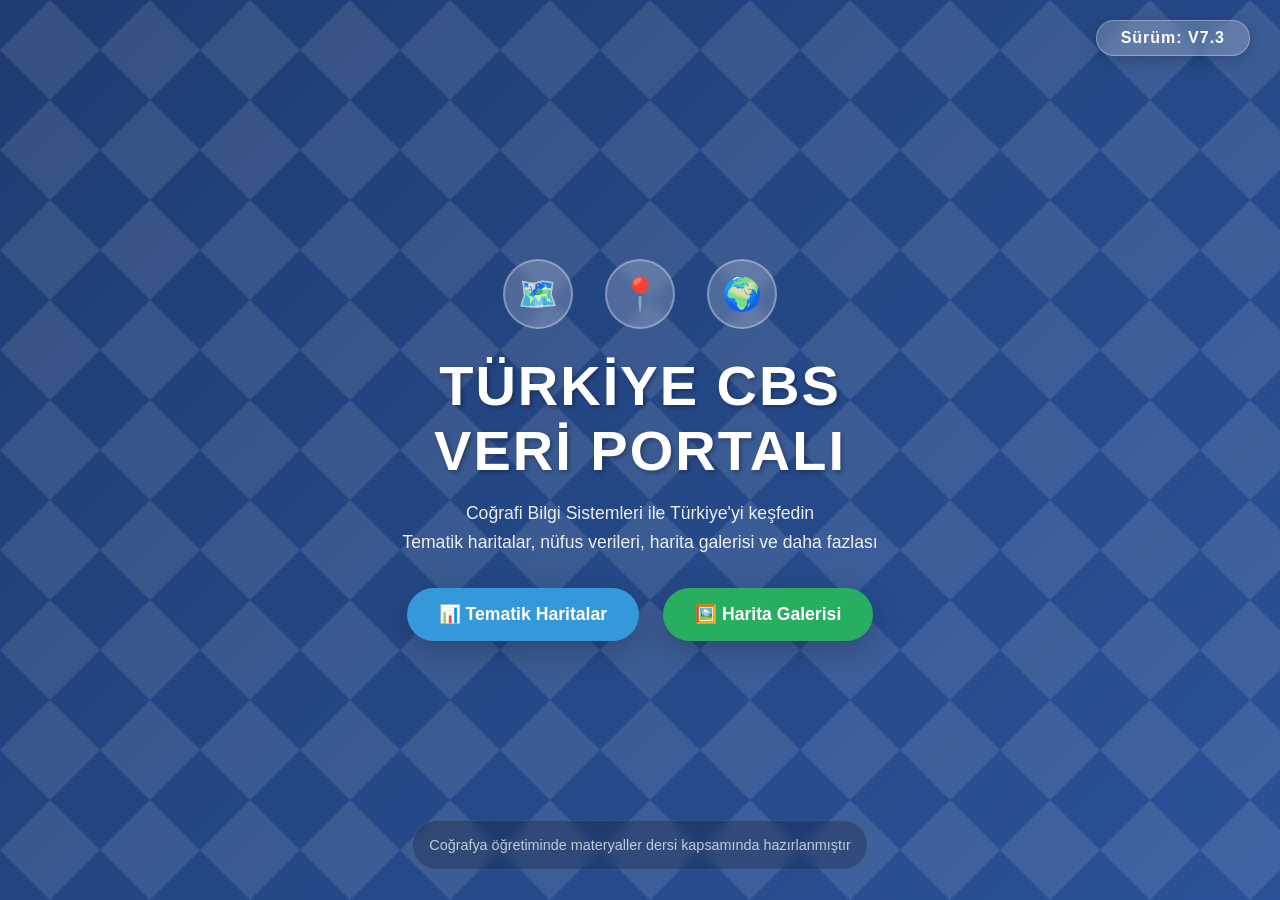
<file: index.html>
<!DOCTYPE html>
<html lang="tr">
<head>
    <meta charset="UTF-8">
    <meta name="viewport" content="width=device-width, initial-scale=1.0">
    <title>Türkiye CBS Veri Portalı | Giriş</title>
    <style>
        * {
            margin: 0;
            padding: 0;
            box-sizing: border-box;
        }

        body {
            font-family: 'Segoe UI', Tahoma, Geneva, Verdana, sans-serif;
            background: linear-gradient(135deg, #1e3c72 0%, #2a5298 100%);
            height: 100vh;
            display: flex;
            align-items: center;
            justify-content: center;
            position: relative;
            overflow: hidden;
        }

        /* Animasyonlu arka plan */
        body::before {
            content: '';
            position: absolute;
            top: 0;
            left: 0;
            right: 0;
            bottom: 0;
            background: url('data:image/svg+xml;utf8,<svg xmlns="http://www.w3.org/2000/svg" viewBox="0 0 100 100" opacity="0.1"><path d="M50 0 L100 50 L50 100 L0 50 Z" fill="white"/><circle cx="50" cy="50" r="20" fill="white"/></svg>');
            background-size: 100px 100px;
            animation: slide 20s linear infinite;
            pointer-events: none;
        }

        @keyframes slide {
            0% { transform: translate(0, 0) rotate(0deg); }
            100% { transform: translate(50px, 50px) rotate(10deg); }
        }

        .container {
            text-align: center;
            z-index: 1;
            padding: 2rem;
            max-width: 800px;
            width: 90%;
        }

        /* Versiyon etiketi */
        .version {
            position: absolute;
            top: 20px;
            right: 30px;
            background: rgba(255, 255, 255, 0.2);
            color: white;
            padding: 0.5rem 1.5rem;
            border-radius: 30px;
            font-size: 1rem;
            font-weight: 600;
            letter-spacing: 1px;
            backdrop-filter: blur(10px);
            border: 1px solid rgba(255, 255, 255, 0.3);
            box-shadow: 0 4px 15px rgba(0, 0, 0, 0.2);
            z-index: 10;
        }

        /* Ana başlık */
        h1 {
            font-size: 3.5rem;
            color: white;
            margin-bottom: 1rem;
            text-shadow: 2px 2px 4px rgba(0, 0, 0, 0.3);
            animation: fadeInDown 1s ease;
            font-weight: 700;
            letter-spacing: 2px;
        }

        /* Alt başlık */
        .subtitle {
            font-size: 1.1rem;
            color: rgba(255, 255, 255, 0.9);
            margin-bottom: 2rem;
            animation: fadeInUp 1s ease 0.3s both;
            line-height: 1.6;
        }

        /* Menü Butonları */
        .menu-buttons {
            display: flex;
            justify-content: center;
            gap: 1.5rem;
            flex-wrap: wrap;
            margin-top: 1rem;
            animation: fadeInUp 1s ease 0.6s both;
        }

        .menu-btn {
            display: inline-block;
            padding: 1rem 2rem;
            font-size: 1.1rem;
            font-weight: 600;
            color: #1e3c72;
            background: white;
            border: none;
            border-radius: 50px;
            cursor: pointer;
            text-decoration: none;
            transition: all 0.3s ease;
            box-shadow: 0 10px 30px rgba(0, 0, 0, 0.2);
            min-width: 180px;
        }

        .menu-btn:hover {
            transform: translateY(-3px);
            box-shadow: 0 15px 40px rgba(0, 0, 0, 0.3);
            background: #f8f9fa;
        }

        .menu-btn:active {
            transform: translateY(0);
        }

        /* Farklı buton renkleri */
        .btn-tematik { background: #3498db; color: white; }
        .btn-tematik:hover { background: #2980b9; }
        
        .btn-galeri { background: #27ae60; color: white; }
        .btn-galeri:hover { background: #219a52; }
        
        .btn-test { background: #e74c3c; color: white; }
        .btn-test:hover { background: #c0392b; }

        /* Footer yazısı */
        .footer-note {
            position: absolute;
            bottom: 30px;
            left: 0;
            right: 0;
            text-align: center;
            color: rgba(255, 255, 255, 0.7);
            font-size: 0.9rem;
            padding: 1rem;
            background: rgba(0, 0, 0, 0.2);
            backdrop-filter: blur(5px);
            width: fit-content;
            margin: 0 auto;
            border-radius: 30px;
            border: 1px solid rgba(255, 255, 255, 0.1);
            animation: fadeIn 1s ease 1s both;
        }

        /* Harita ikonları */
        .map-icons {
            display: flex;
            justify-content: center;
            gap: 2rem;
            margin-bottom: 1.5rem;
            animation: fadeInDown 1s ease;
        }

        .map-icon {
            width: 70px;
            height: 70px;
            background: rgba(255, 255, 255, 0.2);
            border-radius: 50%;
            display: flex;
            align-items: center;
            justify-content: center;
            font-size: 2rem;
            backdrop-filter: blur(5px);
            border: 2px solid rgba(255, 255, 255, 0.3);
            animation: float 3s ease-in-out infinite;
        }

        .map-icon:nth-child(2) {
            animation-delay: 0.5s;
        }

        .map-icon:nth-child(3) {
            animation-delay: 1s;
        }

        @keyframes float {
            0%, 100% { transform: translateY(0); }
            50% { transform: translateY(-10px); }
        }

        @keyframes fadeInDown {
            from {
                opacity: 0;
                transform: translateY(-30px);
            }
            to {
                opacity: 1;
                transform: translateY(0);
            }
        }

        @keyframes fadeInUp {
            from {
                opacity: 0;
                transform: translateY(30px);
            }
            to {
                opacity: 1;
                transform: translateY(0);
            }
        }

        @keyframes fadeIn {
            from { opacity: 0; }
            to { opacity: 1; }
        }

        /* Responsive */
        @media (max-width: 768px) {
            h1 {
                font-size: 2rem;
            }
            
            .subtitle {
                font-size: 0.9rem;
                padding: 0 1rem;
            }
            
            .menu-btn {
                padding: 0.8rem 1.5rem;
                font-size: 0.9rem;
                min-width: 140px;
            }
            
            .version {
                top: 10px;
                right: 15px;
                font-size: 0.7rem;
                padding: 0.3rem 1rem;
            }
            
            .footer-note {
                font-size: 0.7rem;
                bottom: 15px;
            }
            
            .map-icon {
                width: 50px;
                height: 50px;
                font-size: 1.5rem;
            }
            
            .menu-buttons {
                gap: 1rem;
            }
        }
    </style>
</head>
<body>
    <!-- Versiyon etiketi -->
    <div class="version">Sürüm: V7.3</div>

    <!-- Ana içerik -->
    <div class="container">
        <!-- Harita ikonları -->
        <div class="map-icons">
            <div class="map-icon">🗺️</div>
            <div class="map-icon">📍</div>
            <div class="map-icon">🌍</div>
        </div>

        <!-- Ana başlık -->
        <h1>TÜRKİYE CBS<br>VERİ PORTALI</h1>
        
        <!-- Alt başlık -->
        <div class="subtitle">
            Coğrafi Bilgi Sistemleri ile Türkiye'yi keşfedin<br>
            Tematik haritalar, nüfus verileri, harita galerisi ve daha fazlası
        </div>

        <!-- Menü Butonları -->
        <div class="menu-buttons">
            <a href="tematik.html" class="menu-btn btn-tematik">📊 Tematik Haritalar</a>
            <a href="galeri.html" class="menu-btn btn-galeri">🖼️ Harita Galerisi</a>
        </div>
    </div>

    <!-- Footer notu -->
    <div class="footer-note">
        Coğrafya öğretiminde materyaller dersi kapsamında hazırlanmıştır
    </div>

    <script>
        console.log('%c🗺️ TÜRKİYE CBS VERİ PORTALI v7.3', 'font-size: 18px; color: #fff; font-weight: bold; background: #1e3c72; padding: 5px; border-radius: 5px;');
        console.log('%cCoğrafya öğretiminde materyaller dersi kapsamında hazırlanmıştır', 'font-size: 12px; color: #2a5298;');
        console.log('%c🔍 Tematik Haritalar, Harita Galerisi ve Testler bölümlerini keşfedin!', 'font-size: 14px; color: #27ae60;');
    </script>
</body>
</html>
</file>
